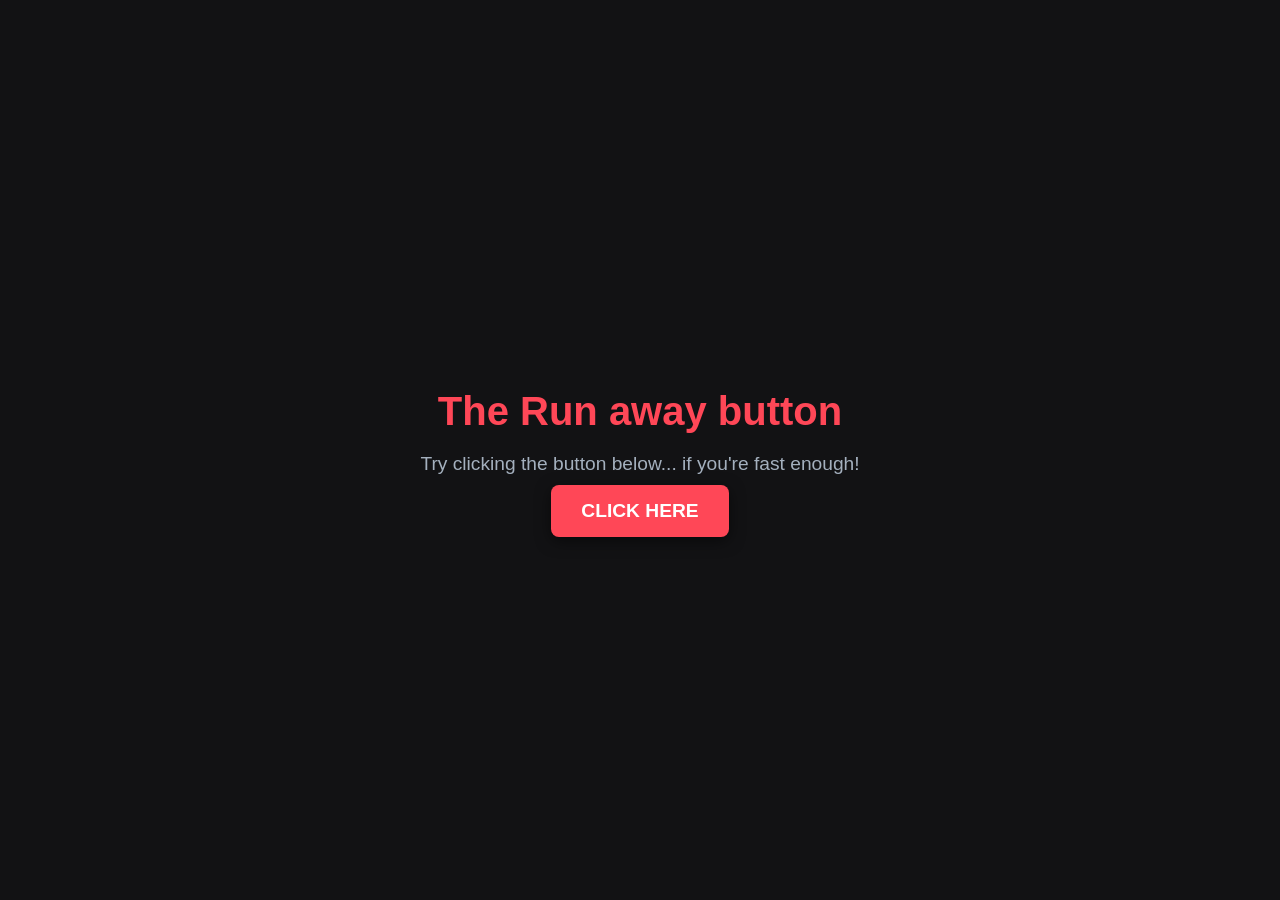
<file: index.html>
<!DOCTYPE html>
<html lang="en">
<head>
    <meta charset="UTF-8">
    <meta name="viewport" content="width=device-width, initial-scale=1.0">
    <link rel="stylesheet" href="./start/style-start.css">
    <title>The Run away button</title>
</head>
<body>
    <div class="content">
        <h1>The Run away button</h1>
        <p>Try clicking the button below... if you're fast enough!</p>
        <button class="btn btn-main" id="btn-runaway">CLICK HERE</button>
    </div>

    <button class="btn-invisible" id="btn-secret"></button>

    <script src="./start/script-start.js"></script>
</body>
</html>
</file>
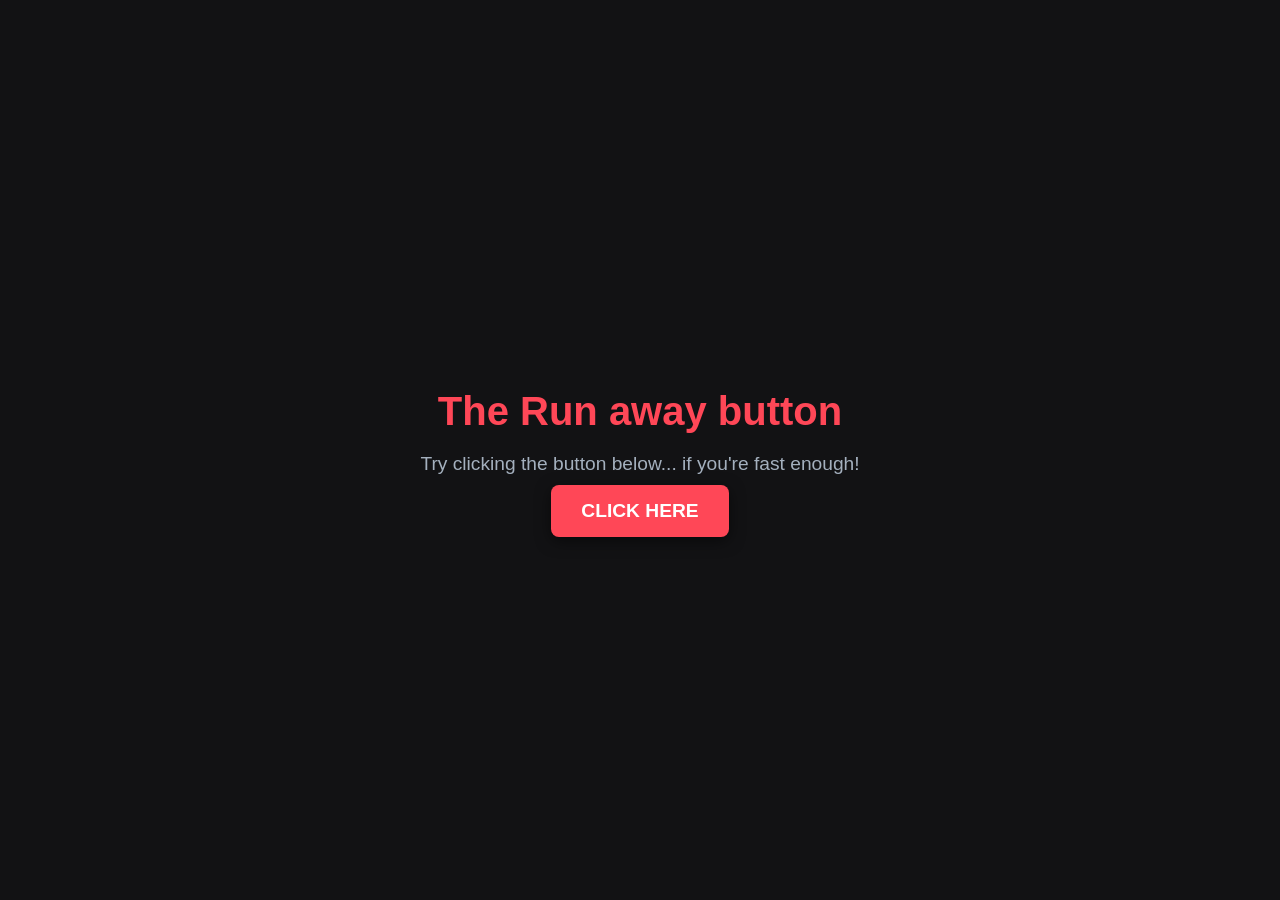
<file: start/index.html>
<!DOCTYPE html>
<html lang="en">
<head>
    <meta charset="UTF-8">
    <meta name="viewport" content="width=device-width, initial-scale=1.0">
    <link rel="stylesheet" href="./style-start.css">
    <title>The Run away button</title>
</head>
<body>
    <div class="content">
        <h1>The Run away button</h1>
        <p>Try clicking the button below... if you're fast enough!</p>
        <button class="btn btn-main" id="btn-runaway">CLICK HERE</button>
    </div>

    <button class="btn-invisible" id="btn-secret"></button>

    <script src="script-start.js"></script>
</body>
</html>
</file>
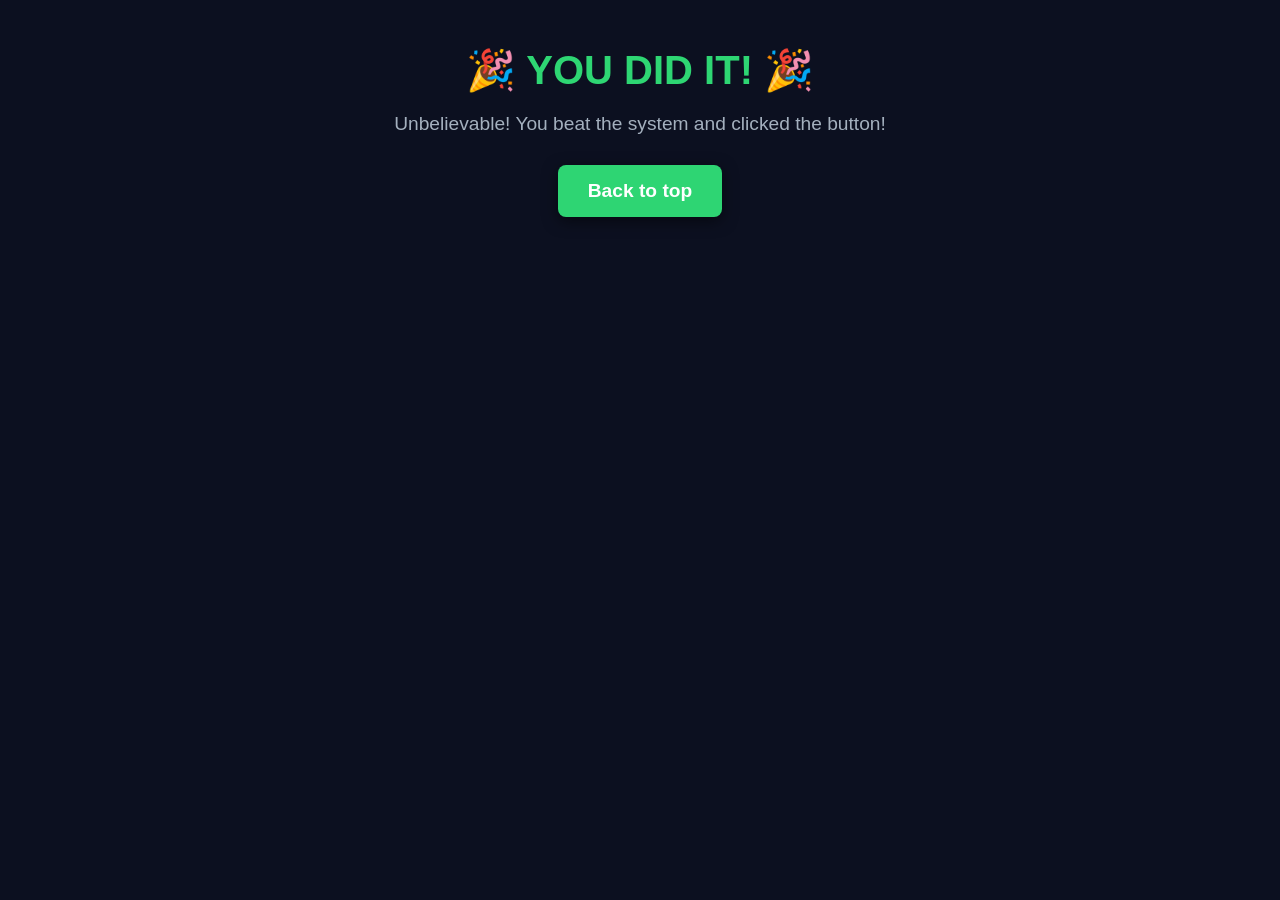
<file: congratulations/congratulations.html>
<!DOCTYPE html>
<html lang="en">
<head>
    <meta charset="UTF-8">
    <meta name="viewport" content="width=device-width, initial-scale=1.0">
    <link rel="stylesheet" href="./style-congratulations.css">
    <title>🎉 You could do it! 🎉</title>
</head>
<body>
    <div class="main">
        <h1>🎉 YOU DID IT! 🎉</h1>
        <p>Unbelievable! You beat the system and clicked the button!</p>
        <button class="btn btn-return" id="btn-return">Back to top</button>
    </div>

    <script src="script-congratulations.js"></script>
</body>
</html>
</file>
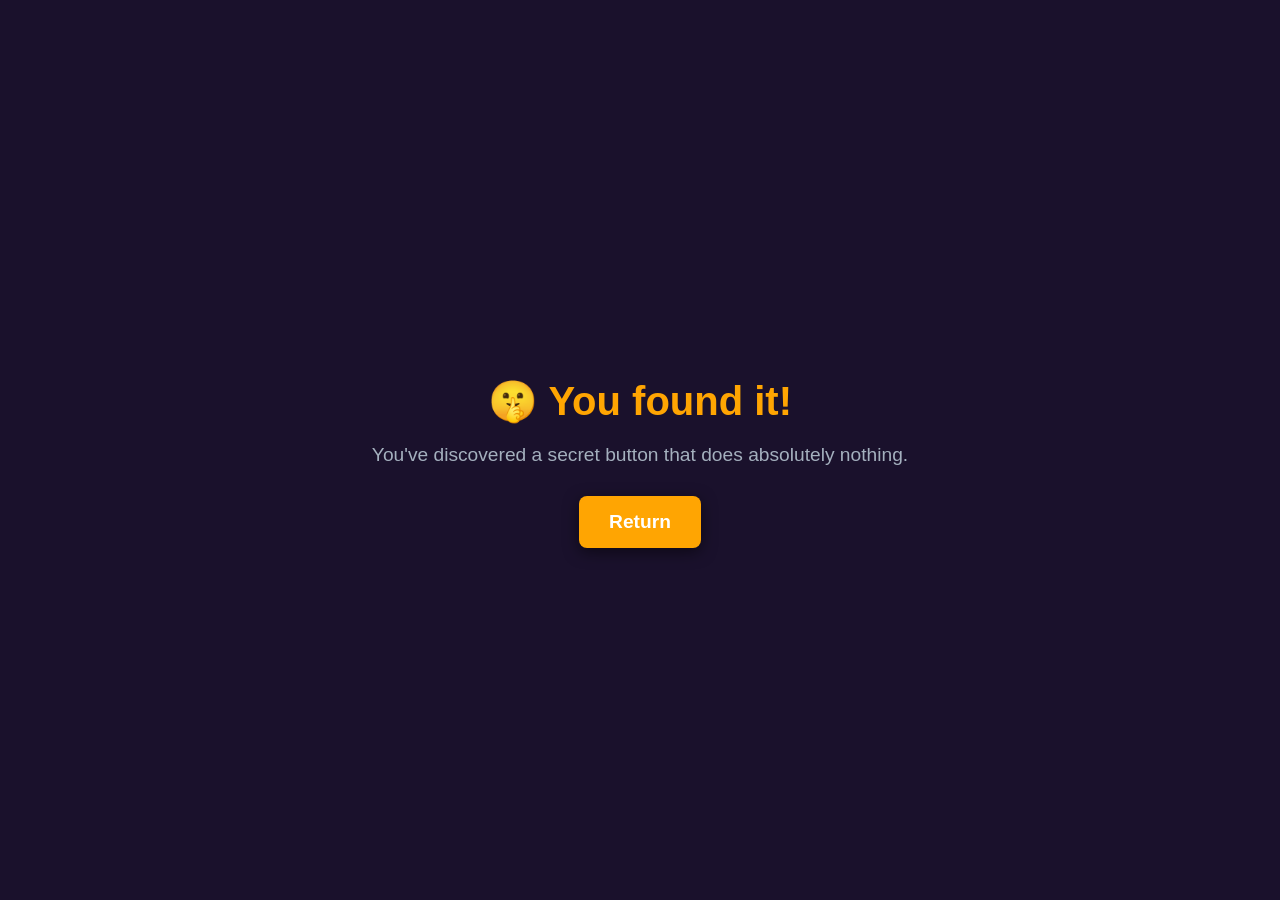
<file: secret/secret.html>
<!DOCTYPE html>
<html lang="en">
<head>
    <meta charset="UTF-8">
    <meta name="viewport" content="width=device-width, initial-scale=1.0">
    <link rel="stylesheet" href="style-secret.css">
    <title>🤫 Secret Area</title>
</head>
<body>
    <div class="main">
        <h1>🤫 You found it!</h1>
        <P>You've discovered a secret button that does absolutely nothing.</P>
        <button class="btn btn-return" id="btn-return-secret">Return</button>
    </div>
    
    <script src="script-secret.js"></script>
</body>
</html>
</file>
<file: start/style-start.css>
*{
    box-sizing: border-box;
}

body{
    font-family: 'Arial', sans-serif;
    margin: 0;
    background-color: #121214;
    color: #ffffff;
    height: 100vh;
    overflow: hidden;
    display: flex;
    justify-content: center;
    align-items: center;
}
.content {
    text-align: center;
    padding: 20px;
}

h1 {
    font-size: 2.5rem;
    color: #ff4757;
    margin-bottom: 10px;
}

p{
    font-size: 1.2rem;
    color: #a4b0be;
    margin-bottom: 10px;
}

.btn {
    padding: 15px 30px;
    font-size: 1.2rem;
    font-weight: bold;
    color: white;
    border: none;
    border-radius: 8px;
    cursor: pointer;
    box-shadow: 0 4px 15px rgba(0,0,0,0.5);
}

.btn-main {
    background-color: #ff4757;
}
.btn-invisible {
    position: fixed;
    bottom: 0;
    right: 0;
    width: 50px;
    height: 50px;
    background: transparent;
    border: none;
    cursor: default;
    outline: none;
    z-index: 9999;
}
</file>
<file: congratulations/style-congratulations.css>
*{
    box-sizing: border-box;
}

body {
    font-family: 'Arial', sans-serif;
    margin: 0;
    background-color: #0c1020;
    color: #ffffff;
    overflow: hidden;
    display: flex;
    justify-content: center;
    align-items: center;
}

.main {
    text-align: center;
    padding: 20px;
}

h1 {
    font-size: 2.5rem;
    color: #2ed673;
    margin-bottom: 10px;
}

p {
    font-size: 1.2rem;
    color: #a4b0be;
    margin-bottom: 30px;
}

.btn {
    padding: 15px 30px;
    font-size: 1.2rem;
    font-weight: bold;
    color: white;
    border: none;
    border-radius: 8px;
    cursor: pointer;
    box-shadow: 0 4px 15px rgba(0,0,0,0.5);
}

.btn-return {
    background-color: #2ed573;
}
</file>
<file: secret/style-secret.css>
* {
    box-sizing: border-box;
}

body {
    font-family: 'Arial', sans-serif;
    margin: 0;
    background-color: #1a112c;
    color: #ffffff;
    height: 100vh;
    overflow: hidden;
    display: flex;
    justify-content: center;
    align-items: center;
}

.main {
    text-align: center;
    padding: 20px;
}

h1 {
    font-size: 2.5rem;
    color: #ffa502;
    margin-bottom: 10px;
}

p {
    font-size: 1.2rem;
    color: #a4b0be;
    margin-bottom: 30px;
}

.btn {
    padding: 15px 30px;
    font-size: 1.2rem;
    font-weight: bold;
    color: white;
    border: none;
    border-radius: 8px;
    cursor: pointer;
    box-shadow: 0 4px 15px rgba(0,0,0,0.5);
}

.btn-return {
    background-color: #ffa502;
}
</file>
